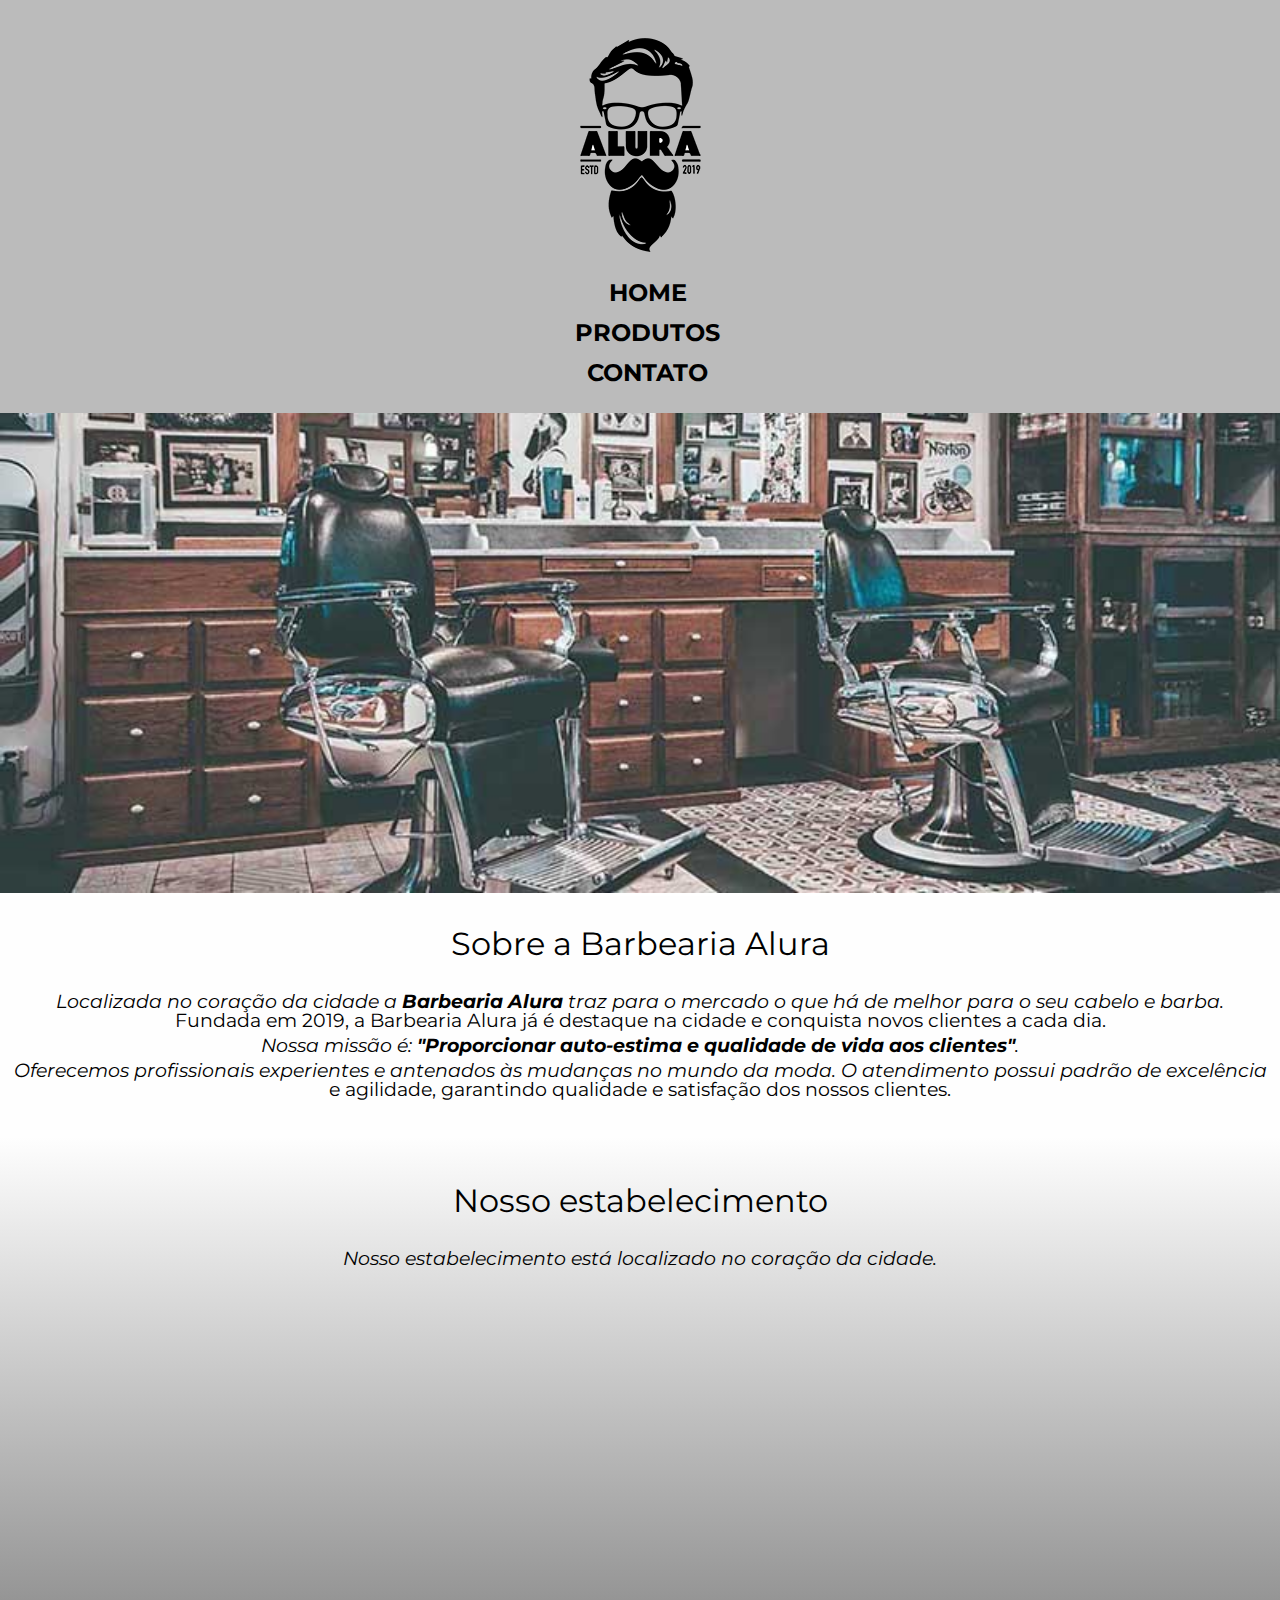
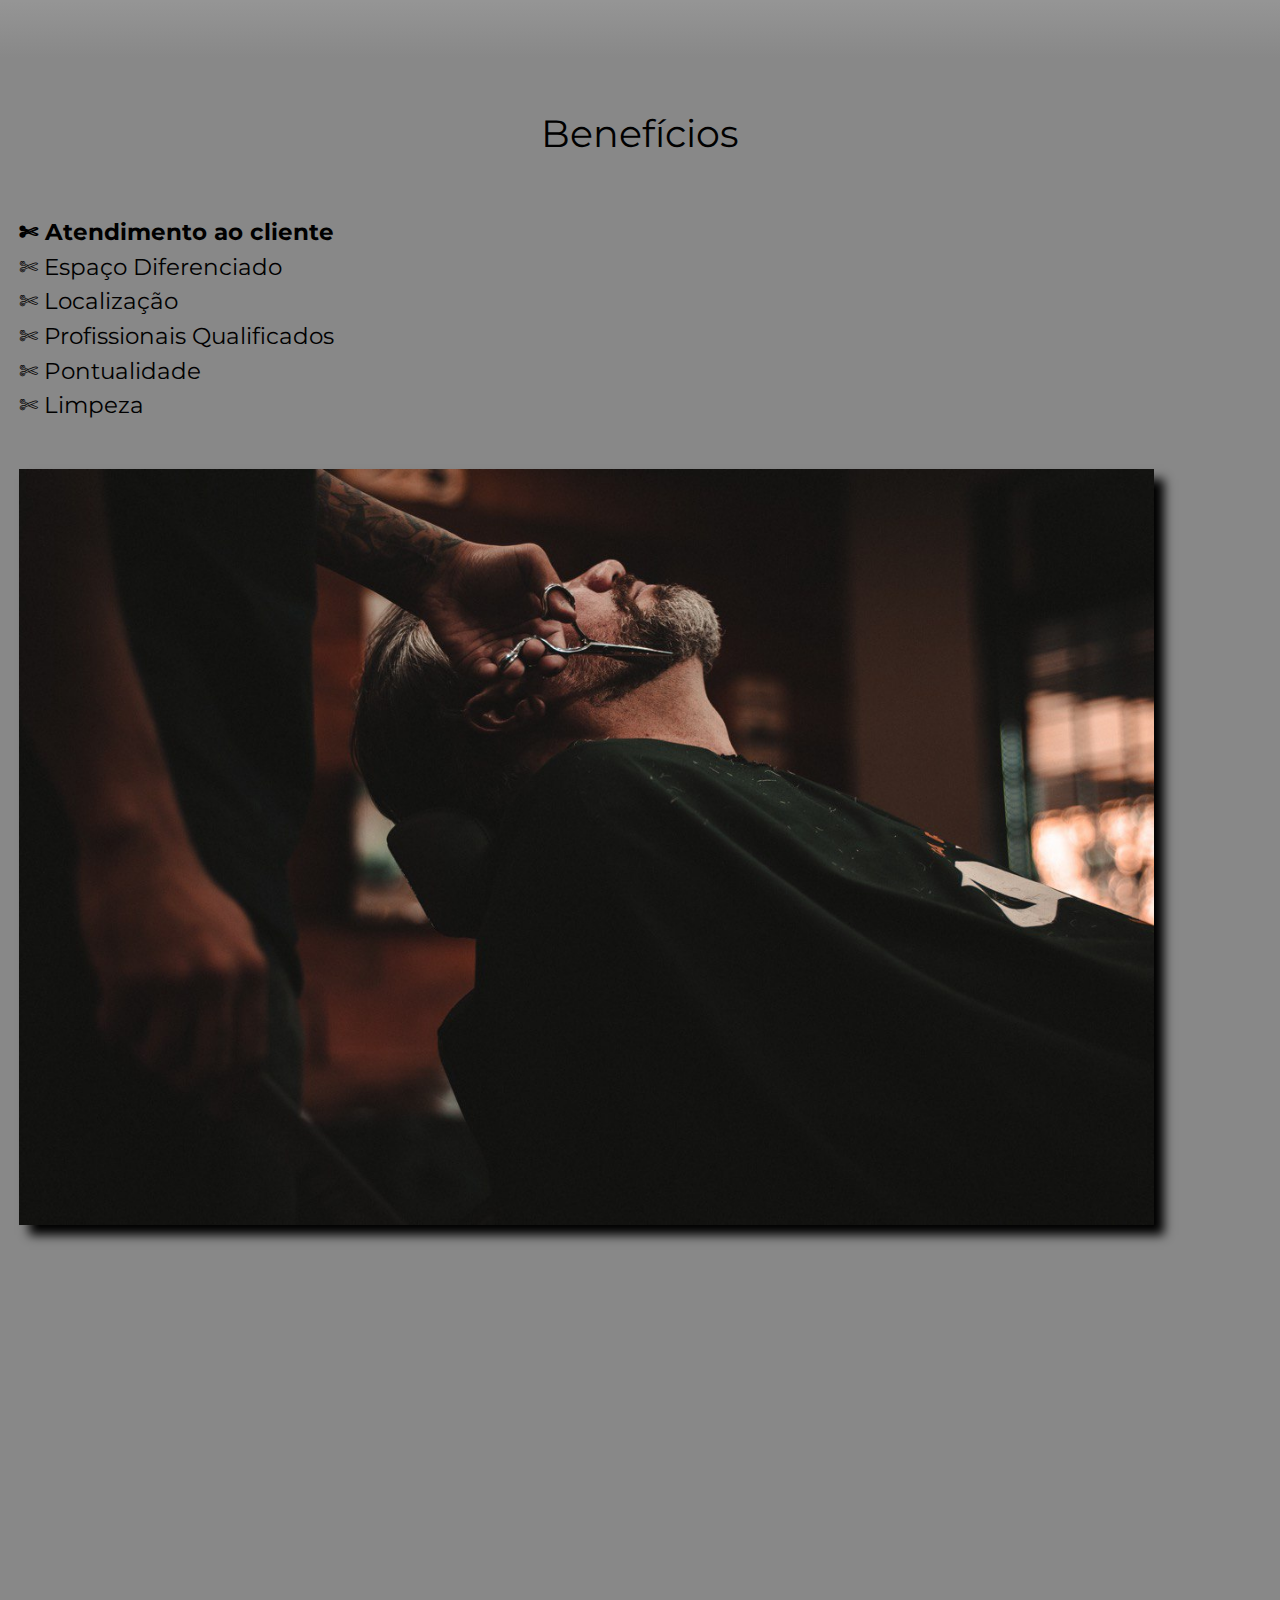
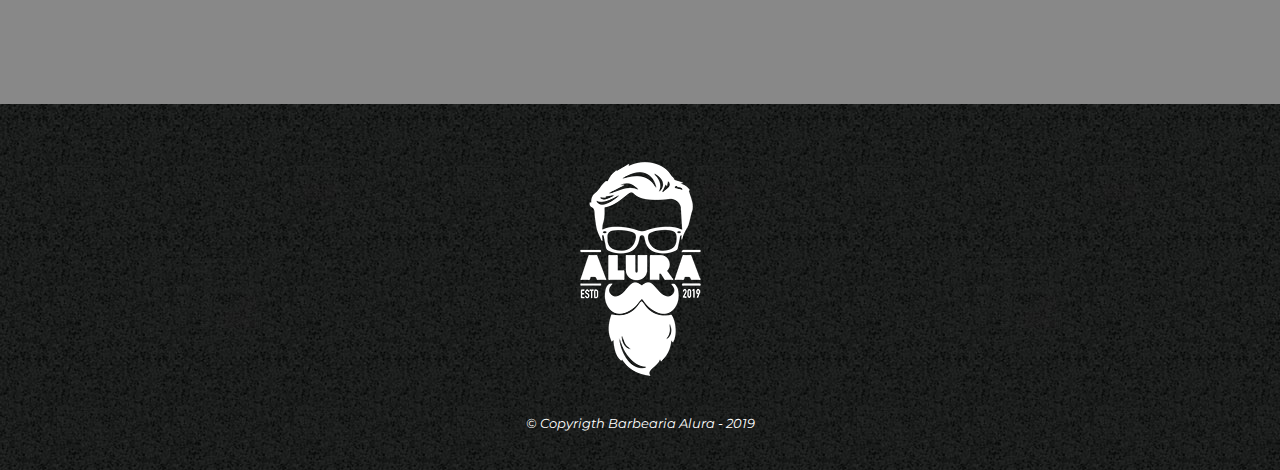
<file: index.html>
<!DOCTYPE html>
<html lang="pt-br">
    <head>
        <meta charset="UTF-8">
        <meta name="viewport" content="width=device-width">
        <title>Barbearia Alura</title>

        <link rel="stylesheet" href="css/reset.css">
        <link rel="stylesheet" href="css/styles.css">
        <link href="https://fonts.googleapis.com/css?family=Montserrat&display=swap" rel="stylesheet">
    </head>
    <body>
        <header>
            <div class="caixa">
            <h1><img src="imagens/logo.png" alt="Logo da Barbearia Alura"></h1>
            <nav>
                <ul>
                    <li><a href="index.html">Home</a></li>
                    <li><a href="produtos.html">Produtos</a></li>
                    <li><a href="contato.html">Contato</a></li>
                </ul>
            </nav>
            </div>
        </header>

        <img class="banner" src="imagens/banner.jpg">

        <main>
            <section class="principal">
                <h2 class="titulo-principal">Sobre a Barbearia Alura</h2>

                <img class="utensilios" src="imagens/utensilios.jpg" alt="Utensilios de um barbeiro">

                <p>Localizada no coração da cidade a <strong>Barbearia Alura</strong> traz para o mercado o que há de melhor para o seu cabelo e barba. Fundada em 2019, a Barbearia Alura já é destaque na cidade e conquista novos clientes a cada dia.</p>

                <p id="missao"><em>Nossa missão é: <strong>"Proporcionar auto-estima e qualidade de vida aos clientes"</strong>.</em></p>

                <p>Oferecemos profissionais experientes e antenados às mudanças no mundo da moda. O atendimento possui padrão de excelência e agilidade, garantindo qualidade e satisfação dos nossos clientes.</p>
            </section>

            <section class="mapa">
                <h3 class="titulo-principal">Nosso estabelecimento</h3>
                <p>Nosso estabelecimento está localizado no coração da cidade.</p>

                <div class="mapa-conteudo">
                    <iframe src="https://www.google.com/maps/embed?pb=!1m18!1m12!1m3!1d3656.448598130907!2d-46.634653385542414!3d-23.588239368469353!2m3!1f0!2f0!3f0!3m2!1i1024!2i768!4f13.1!3m3!1m2!1s0x94ce5a2b2ed7f3a1%3A0xab35da2f5ca62674!2sCaelum%20-%20Escola%20de%20Tecnologia!5e0!3m2!1spt-BR!2sbr!4v1580916426151!5m2!1spt-BR!2sbr" width="100%" height="300" frameborder="0" style="border:0;" allowfullscreen=""></iframe>
                </div>
            </section>

            <section class="beneficios">
                <h3 class="titulo-principal">Benefícios</h3>

               <div class="conteudo-beneficios">
                    <ul class="lista-beneficios">
                        <li class="itens">Atendimento ao cliente</li>
                        <li class="itens">Espaço Diferenciado</li>
                        <li class="itens">Localização</li>
                        <li class="itens">Profissionais Qualificados</li>
                        <li class="itens">Pontualidade</li>
                        <li class="itens">Limpeza</li>
                    </ul><img src="imagens/beneficios.jpg" class="imagem-beneficios">
               </div>

               <div class="video">
                <iframe width="100%" height="315" src="https://www.youtube.com/embed/wcVVXUV0YUY" frameborder="0" allow="accelerometer; autoplay; encrypted-media; gyroscope; picture-in-picture" allowfullscreen></iframe>
               </div>

            </section>
        </main>

        <footer>
            <img src="imagens/logo-branco.png" alt="Logo da Barbearia Alura">
            <p class="copyright">&copy; Copyrigth Barbearia Alura - 2019</p>
        </footer>
    </body>
</html>
</file>
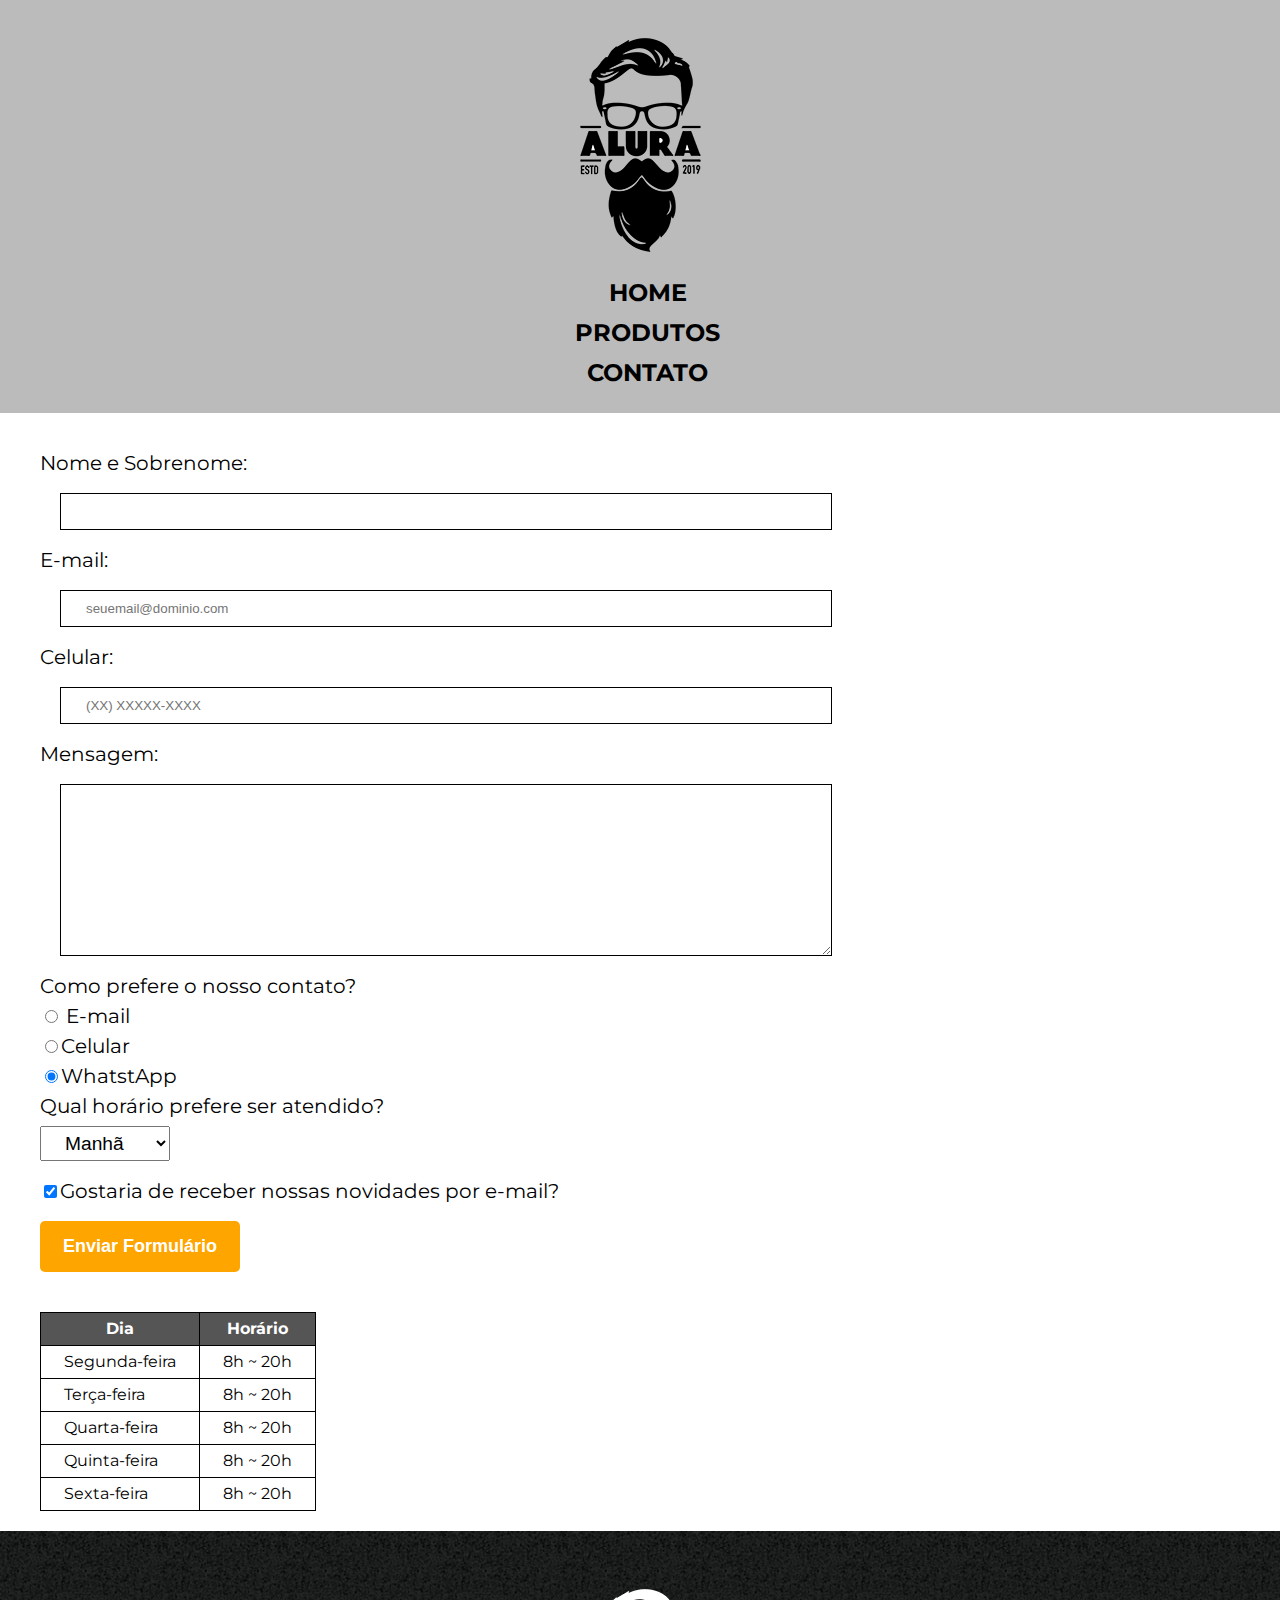
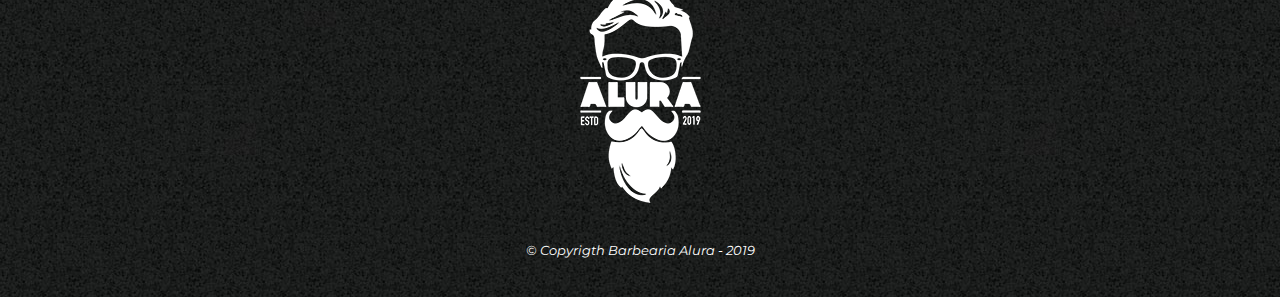
<file: contato.html>
<!DOCTYPE html>
<html>
    <head>
        <meta charset="UTF-8">
        <meta name="viewport" content="width=device-width">
        <title>Contato - Barbearia Alura</title>

        <link rel="stylesheet" href="css/reset.css">
        <link rel="stylesheet" href="css/styles.css">
        <link href="https://fonts.googleapis.com/css?family=Montserrat&display=swap" rel="stylesheet">
    </head>
    <body>
        <header>
           <div class="caixa">
            <h1><img src="imagens/logo.png" alt="Logo da Barbearia Alura"></h1>
            <nav>
                <ul>
                    <li><a href="index.html">Home</a></li>
                    <li><a href="produtos.html">Produtos</a></li>
                    <li><a href="contato.html">Contato</a></li>
                </ul>
            </nav>
           </div>
        </header>

        <main>
            <form>
                <label for="nomesobrenome">Nome e Sobrenome:</label>
                <input type="text" id="nomesobrenome" class="input-padrao" required>

                <label for="email">E-mail:</label>
                <input type="email" id="email" class="input-padrao" required placeholder="seuemail@dominio.com">

                <label for="celular">Celular:</label>
                <input type="tel" id="celular" class="input-padrao" required placeholder="(XX) XXXXX-XXXX">

                <label for="mensagem">Mensagem:</label>
                <textarea cols="70" rows="10" id="mensagem" class="input-padrao" required></textarea>

                <fieldset>
                    <legend>Como prefere o nosso contato?</legend>
                    <label for="radio-email"><input type="radio" name="contato" value="email" id="radio-email">
                        E-mail</label>
                    
                    <label for="radio-celular"><input type="radio" name="contato" value="celular" id="radio-celular">Celular</label>

                    <label for="radio-whatsapp"><input type="radio" name="contato" value="" id="radio-whatsapp" checked>WhatstApp</label>
                </fieldset>

                <fieldset>
                    <legend>Qual horário prefere ser atendido?</legend>
                    <select>
                        <option>Manhã</option>
                        <option>Tarde</option>
                        <option>Noite</option>
                    </select>
                </fieldset>

                <label class="checkbox"><input type="checkbox" checked>Gostaria de receber nossas novidades por e-mail?</label>

                <input type="submit" value="Enviar Formulário" class="enviar">
            </form>

            <table>
                <thead>
                    <tr>
                        <th>Dia</th>
                        <th>Horário</th>
                    </tr>
                </thead>
                <tbody>
                    <tr>
                        <td>Segunda-feira</td>
                        <td>8h ~ 20h</td>
                    </tr>
                    <tr>
                        <td>Terça-feira</td>
                        <td>8h ~ 20h</td>
                    </tr>
                    <tr>
                        <td>Quarta-feira</td>
                        <td>8h ~ 20h</td>
                    </tr>
                    <tr>
                        <td>Quinta-feira</td>
                        <td>8h ~ 20h</td>
                    </tr>
                    <tr>
                        <td>Sexta-feira</td>
                        <td>8h ~ 20h</td>
                    </tr>
                </tbody>
            </table>
        </main>

        <footer>
            <img src="imagens/logo-branco.png" alt="Logo da Barbearia Alura">
            <p class="copyright">&copy; Copyrigth Barbearia Alura - 2019</p>
        </footer>
    </body>
</html>
</file>
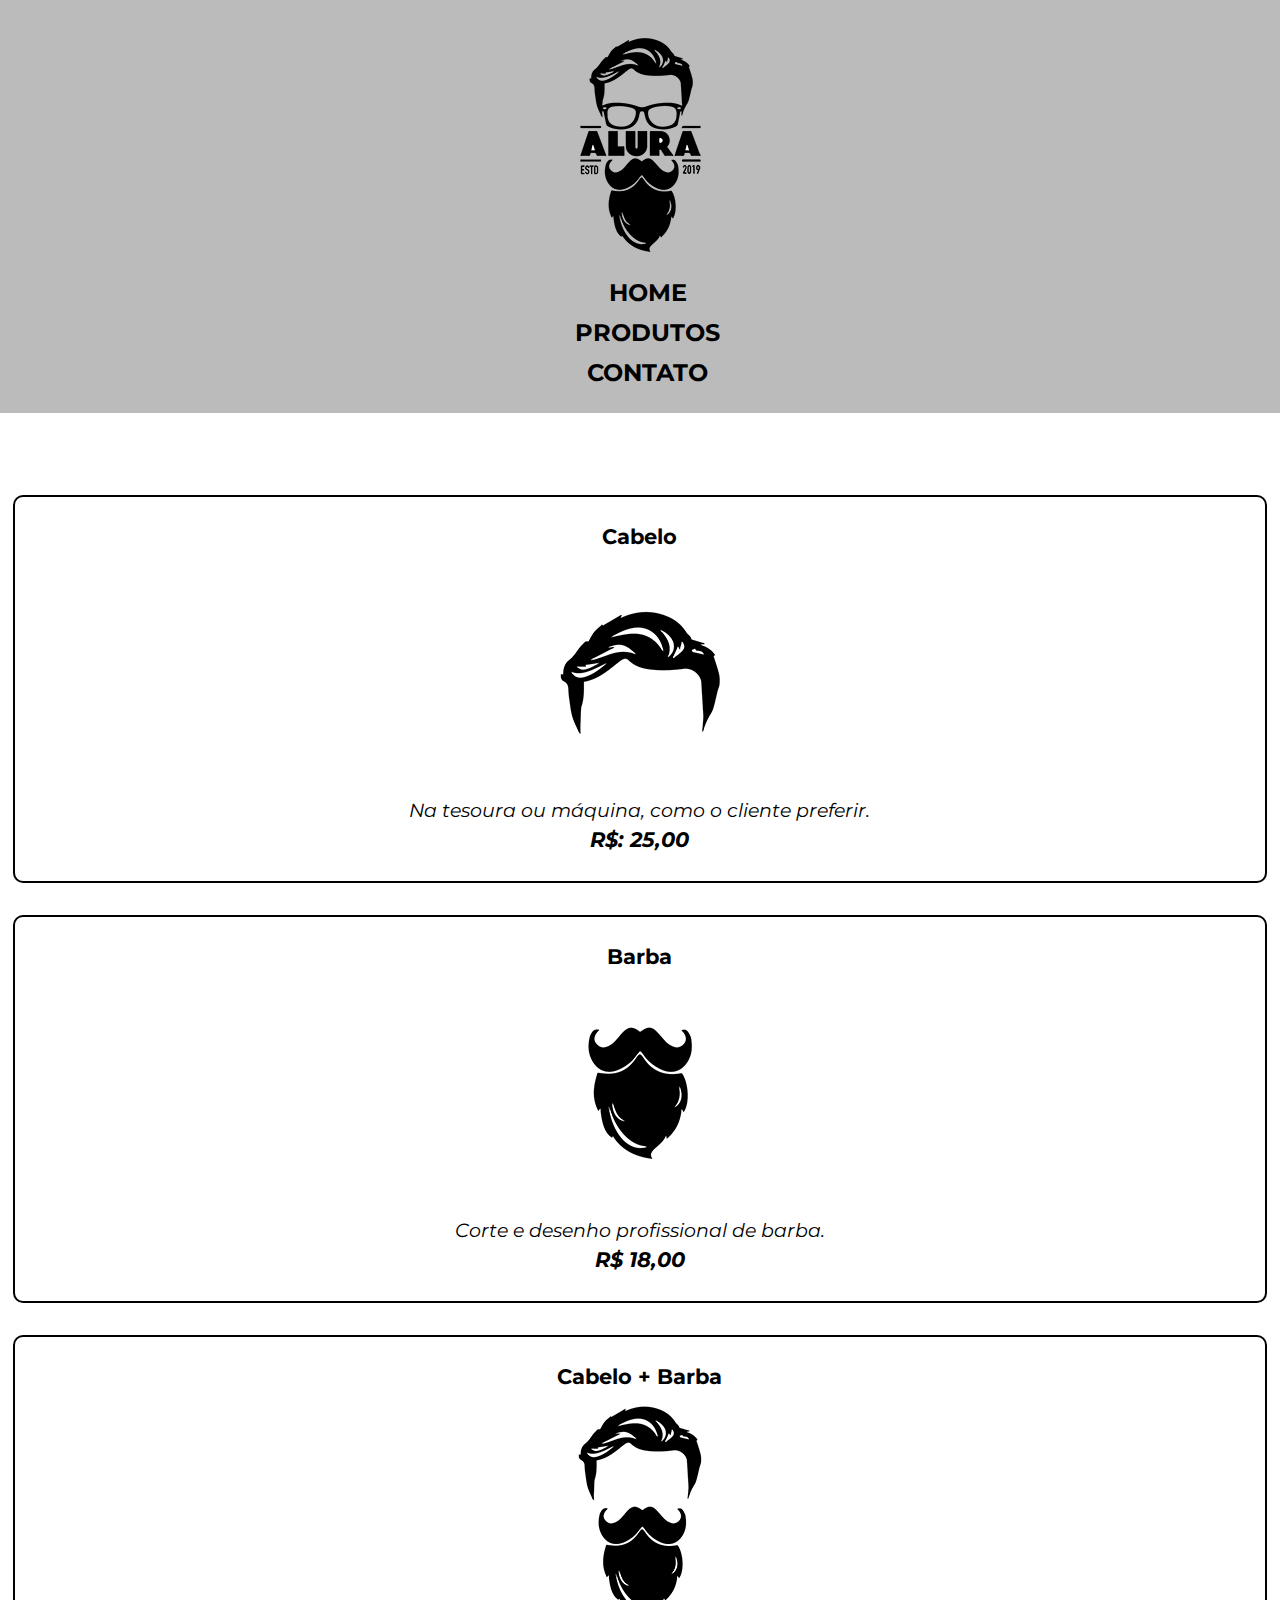
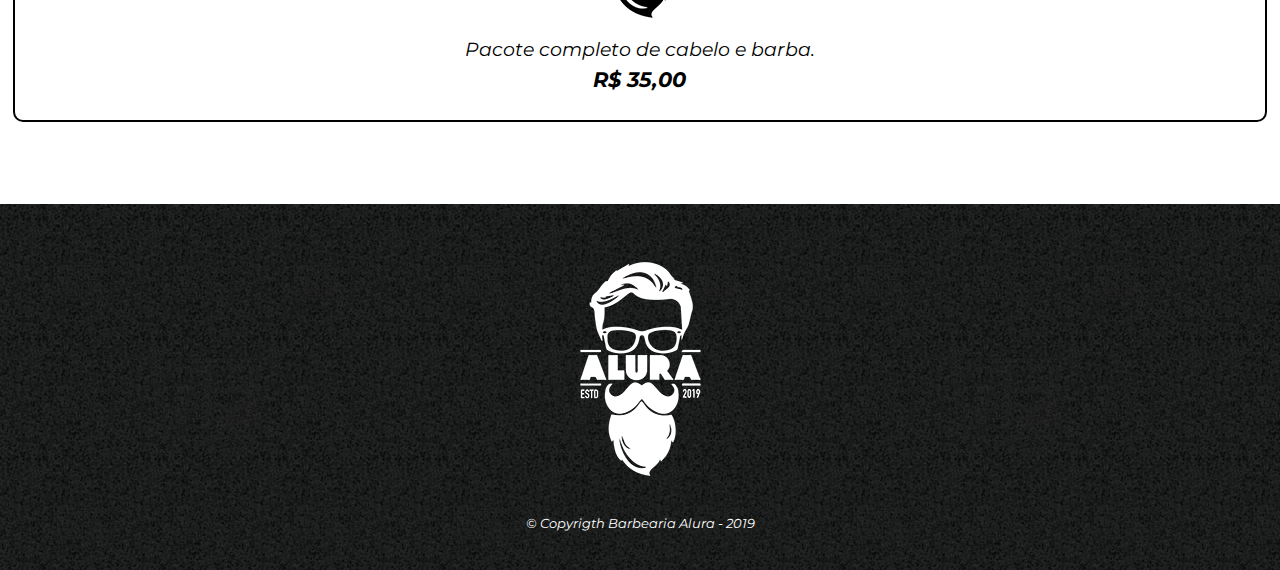
<file: produtos.html>
<!DOCTYPE html>
<html>
    <head>
        <meta charset="UTF-8">
        <meta name="viewport" content="width=device-width">
        <title>Produtos - Barbearia Alura</title>

        <link rel="stylesheet" href="css/reset.css">
        <link rel="stylesheet" href="css/styles.css">
        <link href="https://fonts.googleapis.com/css?family=Montserrat&display=swap" rel="stylesheet">
    </head>
    <body>
        <header>
           <div class="caixa">
            <h1><img src="imagens/logo.png" alt="Logo da Barbearia Alura"></h1>
            <nav>
                <ul>
                    <li><a href="index.html">Home</a></li>
                    <li><a href="produtos.html">Produtos</a></li>
                    <li><a href="contato.html">Contato</a></li>
                </ul>
            </nav>
           </div>
        </header>

        <main>
            <ul class="produtos">
                <li>
                    <h2>Cabelo</h2>
                    <img src="imagens/cabelo.jpg">
                    <p class="produto-descricao">Na tesoura ou máquina, como o cliente preferir.</p>
                    <p class="produto-preco">R$: 25,00</p>
                </li>
                <li>
                    <h2>Barba</h2>
                    <img src="imagens/barba.jpg">
                    <p class="produto-descricao">Corte e desenho profissional de barba.</p>
                    <p class="produto-preco">R$ 18,00</p>
                </li>
                <li>
                    <h2>Cabelo + Barba</h2>
                    <img src="imagens/cabelo+barba.jpg">
                    <p class="produto-descricao">Pacote completo de cabelo e barba.</p>
                    <p class="produto-preco">R$ 35,00</p>
                </li>
            </ul>
        </main>

        <footer>
            <img src="imagens/logo-branco.png" alt="Logo da Barbearia Alura">
            <p class="copyright">&copy; Copyrigth Barbearia Alura - 2019</p>
        </footer>
    </body>
</html>
</file>
<file: css/styles.css>
body {
    font-family: 'Montserrat', sans-serif;
  }
  
  p {
    font-size: 1.2em;
  }
  
  header {
    background: #BBBBBB;
    padding: 20px 0;
  }
  
  .caixa {
    position: relative;
    width: 940px;
    margin: 0 auto;
  }
  
  nav {
    position: absolute;
    top: 110px;
    right: 0;
  }
  
  nav li {
    display: inline;
    margin: 0 0 0 15px;
  }
  
  nav a {
    text-transform: uppercase;
    color: #000000;
    font-weight: bold;
    font-size: 1.5em;
    text-decoration: none;
  }
  
  nav a:hover {
    color: #C78C19;
    text-decoration: underline;
  }
  
  .produtos {
    width: 940px;
    margin: 0 auto;
    padding: 50px 0;
  }
  
  .produtos li {
    display: inline-block;
    text-align: center;
    width: 30%;
    vertical-align: top;
    margin: 0 1.5%;
    padding: 30px 20px;
    box-sizing: border-box;
    border: 2px solid #000000;
    border-radius: 10px;
  }
  
  .produtos li:hover {
    border-color: #C78C19;
  }
  
  .produtos li:active {
    border-color: #BBBBBB;
  }
  
  .produtos li:hover h2 {
    font-size: 1.7em;
  }
  
  .produtos h2 {
    font-size: 1.3em;
    font-weight: bold;
  }
  
  .produto-descricao {
    font-size: 1.2em;
  }
  
  .produto-preco {
    font-size: 1.3em;
    font-weight: bold;
    margin-top: 10px;
  }
  
  footer {
    text-align: center;
    background: url("../imagens/bg.jpg");
    padding: 40px 0;
  }
  
  .copyright {
    color: #FFFFFF;
    font-size: 13px;
    margin: 20px 0 0;
  }
  
  form {
    margin: 40px;
  }
  
  form label, form legend {
    display: block;
    font-size: 20px;
    margin: 0 0 10px;
  }
  
  .input-padrao {
    display: block;
    margin: 20px;
    padding: 10px 25px;
    width: 50%;
  }
  
  select {
    width: 130px;
    padding: 10px 20px;
    font-size: 1.2em;
  }
  
  .checkbox {
    margin: 20px 0;
  }
  
  .enviar {
    width: 40%;
    padding: 15px 0;
    background: #FFA500;
    color: #FFFFFF;
    font-weight: bold;
    font-size: 18px;
    border: none;
    border-radius: 5px;
    transition: 1s all;
    cursor: pointer;
  }
  
  .enviar:hover {
    background: #FF8C00;
    transform: scale(1.1);
  }
  
  table {
    margin: 20px 40px;
  }
  
  thead {
    background: #555555;
    color: #FFFFFF;
    font-weight: bold;
  }
  
  td, th {
    border: 1px solid #000000;
    padding: 8px 23px;
  }
  
  /* css da página principal*/
  .banner {
    width: 100%;
  }
  
  .titulo-principal {
    text-align: center;
    font-size: 2em;
    margin: 0 0 1em;
    clear: left;
  }
  
  p:first-line {
    font-style: italic;
  }
  
  .principal {
    padding: 45px 0;
    background: #FEFEFE;
    width: 940px;
    margin: 0 auto;
  }
  
  .principal p {
    margin-bottom: 0.3em;
  }
  
  .principal strong {
    font-weight: bold;
  }
  
  .principal em {
    font-style: italic;
  }
  
  .utensilios {
    width: 20%;
    float: left;
    margin: 0 60px;
  }
  
  .mapa {
    padding: 3em 0;
    background: linear-gradient(#FEFEFE, #888888);
  }
  
  .mapa-conteudo {
    width: 940px;
    margin: 0 auto;
  }
  
  .mapa p {
    margin: 0 0 2em;
    text-align: center;
  }
  
  .beneficios {
    padding: 3em 0;
    background: #888888;
    font-size: 1.2em;
  }
  
  .conteudo-beneficios {
    width: 800px;
    margin: 0 auto;
  }
  
  .lista-beneficios {
    width: 40%;
    display: inline-block;
    vertical-align: top;
  }
  
  .itens {
    line-height: 1.5;
  }
  
  .itens:first-child {
    font-weight: bold;
  }
  
  .itens:before {
    content: "✄ ";
  }
  
  .imagem-beneficios {
    width: 60%;
    opacity: 1;
    transition: 400ms;
    box-shadow: 10px 10px 10px 0 #000000;
  }
  
  .imagem-beneficios:hover {
    opacity: 0.3;
  }
  
  .video {
    width: 560px;
    margin: 2em auto;
  }
  
  @media screen and (max-width: 1300px) {
    .caixa, .principal, .conteudo-beneficios, .mapa-conteudo, .video {
        width: auto;
    }
  
    .principal {
        text-align: center;
        padding: 2em 0.8em;
    }
  
    .utensilios {
       display:none;
    }
  
    h1 {
        text-align: center;
    }
  
    nav {
        position: static;
    }
  
    nav li {
        display: block;
        text-align: center;
        padding: 0.5em 0;
    }
  
    .conteudo-beneficios {
        padding: 0 0 0 1em;
    }
  
    .lista-beneficios, .imagem-beneficios {
        width: 100%;
        margin: 1em 0;
        font-size: 1.2em;
    }
  
    .mapa-conteudo, .imagem-beneficios, .video {
        width: 90%;
    }
  
    /* responsividade página contato*/
  
    .input-padrao {
        width: 60%;
        border: 1px solid #000000;
    }
  
    .enviar {
        width: 200px;
    }
  
    select {
        padding: 5px 20px;
        width: 130px;
        font-size: 1.2em;
    }
  
    /* responsividade página produto*/
    .produtos {
        width: 98%;
    }
  
    .produtos li {
        display: block;
        width: auto;
        margin: 2em 0;
    }
  
    .produto li img {
        width: 10px;
    }
  }
</file>
